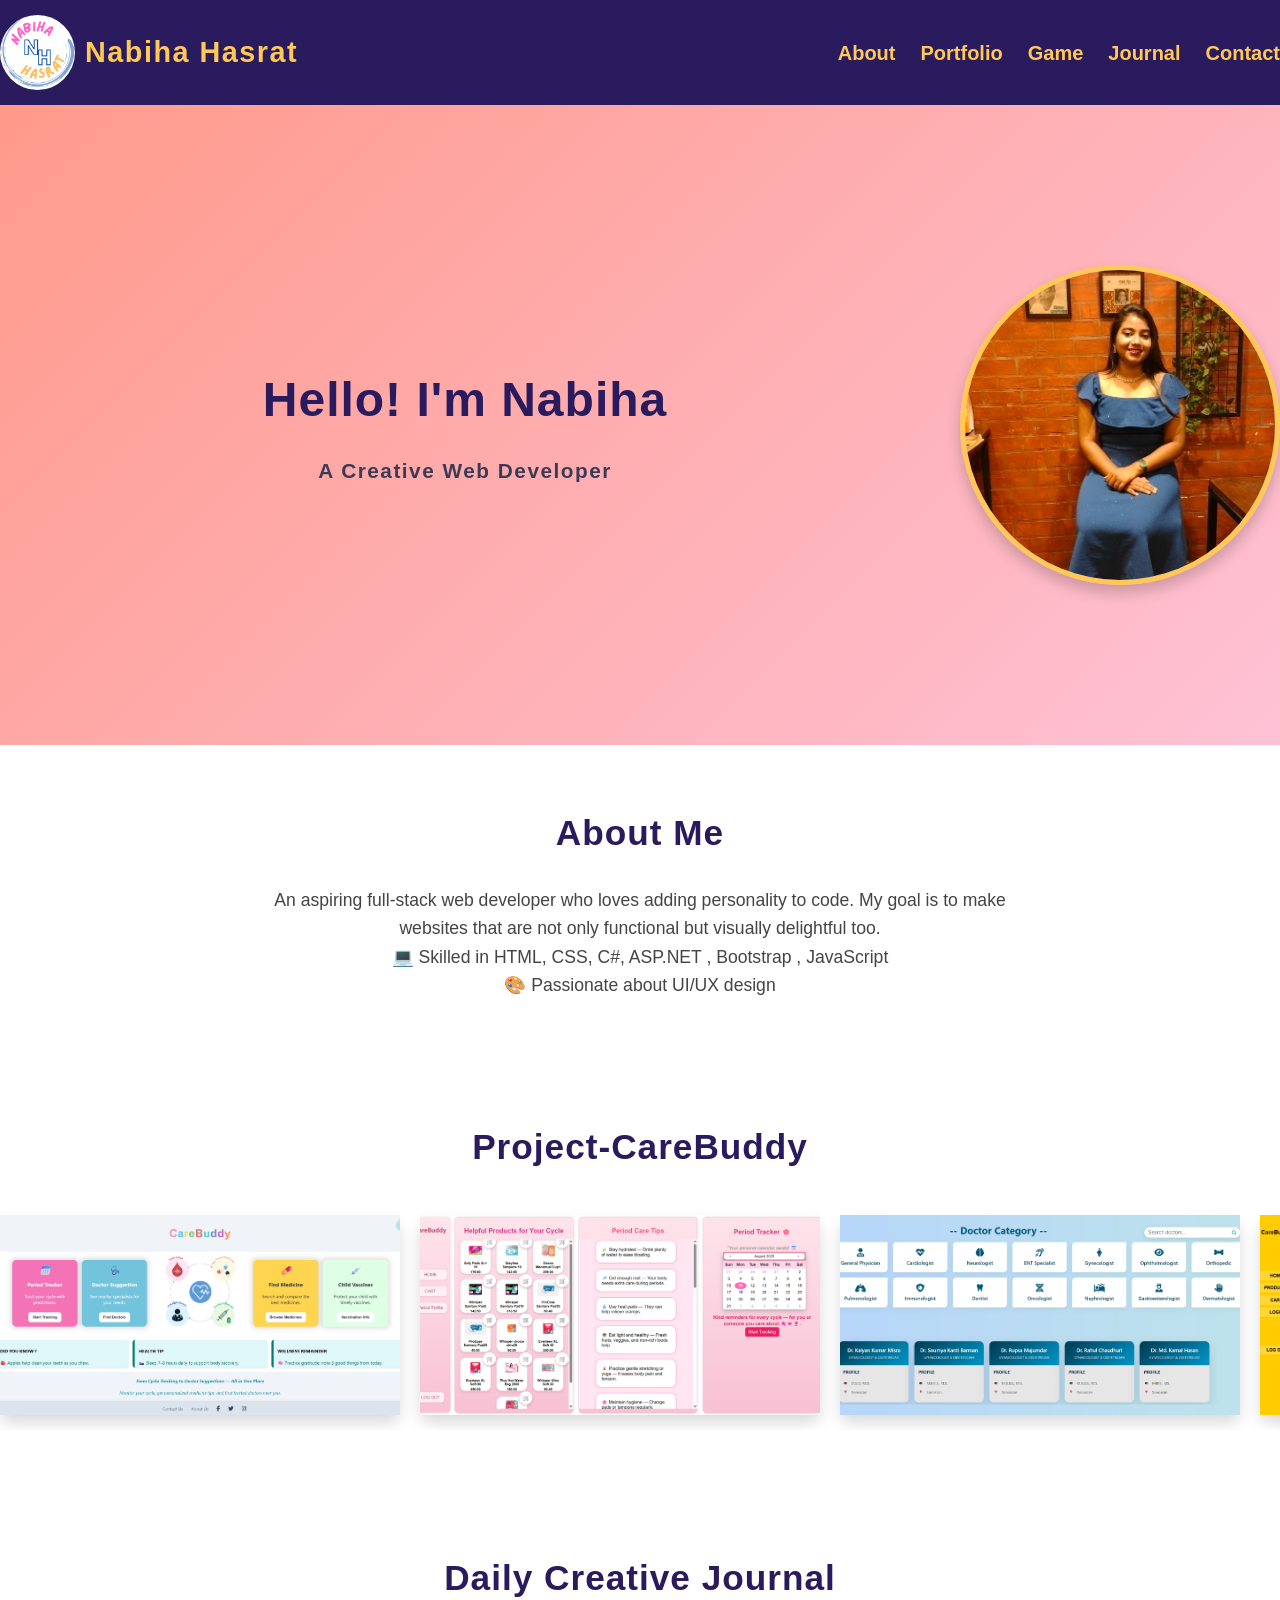
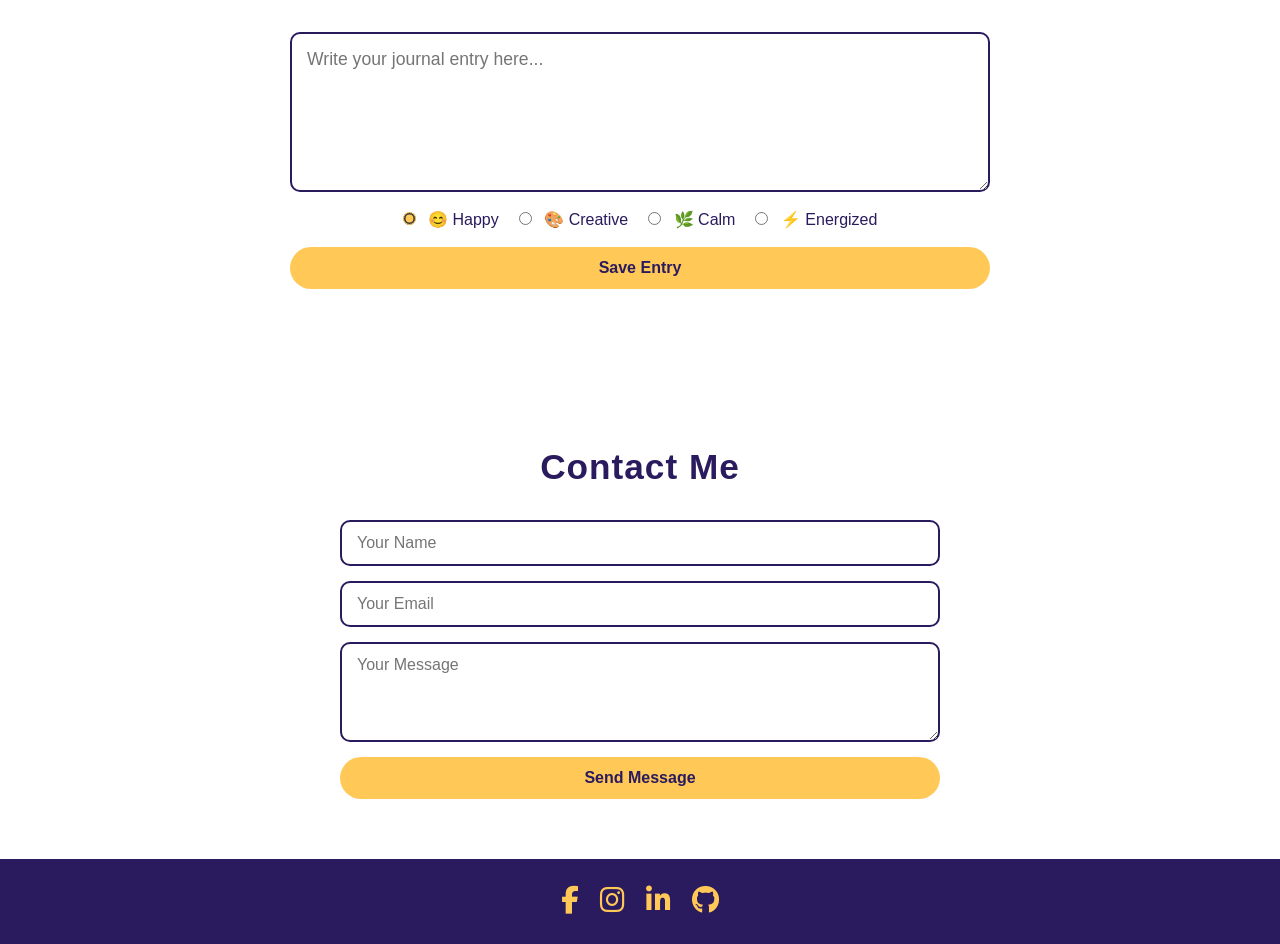
<file: index.html>
<!DOCTYPE html>
<html lang="en">
<head>
  <meta charset="UTF-8" />
  <meta name="viewport" content="width=device-width, initial-scale=1" />
  <title>Creative Portfolio - Your Name</title>
  <link  rel="stylesheet"  href="https://cdnjs.cloudflare.com/ajax/libs/font-awesome/6.5.1/css/all.min.css"  integrity="sha512-DTOQO9RWCH3ppGqcWaEA1BIZOC6xxalwEsw9c2QQeAIftl+Vegovlnee1c9QX4TctnWMn13TZye+giMm8e2LwA=="  crossorigin="anonymous" referrerpolicy="no-referrer"/>
  <link rel="stylesheet" href="HomePage.css" />
</head>
<body>
  <header>
    <div class="container header-container">
      <div class="logo">
        <img src="NabihaHasratLogo.png" alt="Logo" class="logo-img" />
        <span>Nabiha Hasrat</span>
      </div>

      <nav>
        <ul class="nav-links">
          <li><a href="#about">About</a></li>
          <li><a href="#portfolio">Portfolio</a></li>
          <li><a href="SimonSaysGame.html">Game</a></li>
          <li><a href="#journal">Journal</a></li>
          <li><a href="#contact">Contact</a></li>
        </ul>
      </nav>
    </div>
  </header>

<section class="hero">
  <div class="container hero-content-sides">
     <!-- <img src="MyImage.jpg" class="hero-photo left" /> -->
    
    <div class="hero-text-center">
      <h2> Hello! I'm Nabiha</h2>
      <p>A Creative Web Developer</p>
    </div>
    
    <img src="MyImage.jpg" class="hero-photo right" />
  </div>
</section>


  <section id="about" class="about-section">
    <div class="container">
      <h2>About Me</h2>
      <p>An aspiring full-stack web developer who loves adding personality to code. My goal is to make websites that are not only functional but visually delightful too.
       <br>💻 Skilled in HTML, CSS, C#, ASP.NET , Bootstrap , JavaScript 
       <br>🎨 Passionate about UI/UX design</p>
    </div>
  </section>

  <section id="portfolio" class="portfolio-section">
  <div class="container">
    <h2>Project-CareBuddy</h2>

    <div class="portfolio-slider">
      <div class="slide">
        <img src="ClientLinkPage.png" alt="Project 1" />
      </div>
      <div class="slide">
        <img src="PeriodTracker.png" alt="Project 2" />
      </div>
      <div class="slide">
        <img src="FindDoctors.png" alt="Project 3" />
      </div>
      <div class="slide">
        <img src="E-Commerce.png" alt="Project 4" />
      </div>
      <div class="slide">
        <img src="Vaccination.png" alt="Project 5" />
      </div>
    </div>
  </div>
</section>

  <section id="journal" class="journal-section">
    <div class="container">
      <h2>Daily Creative Journal</h2>
      <form id="journalForm">
        <textarea id="journalEntry" rows="6" placeholder="Write your journal entry here..." required></textarea>
        <div class="mood-tags">
          <label><input type="radio" name="mood" value="happy" checked /> 😊 Happy</label>
          <label><input type="radio" name="mood" value="creative" /> 🎨 Creative</label>
          <label><input type="radio" name="mood" value="calm" /> 🌿 Calm</label>
          <label><input type="radio" name="mood" value="energized" /> ⚡ Energized</label>
        </div>
        <button type="submit" class="btn">Save Entry</button>
      </form>
      <div id="entries" class="entries"></div>
    </div>
  </section>

  <section id="contact" class="contact-section">
    <div class="container">
      <h2>Contact Me</h2>
      <form>
        <input type="text" placeholder="Your Name" required />
        <input type="email" placeholder="Your Email" required />
        <textarea placeholder="Your Message" rows="4" required></textarea>
        <button type="submit" class="btn">Send Message</button>
      </form>
    </div>
  </section>
<footer>
<div class="social-icons">
  <a href="#" target="_blank" aria-label="Facebook" rel="noopener noreferrer">
    <i class="fab fa-facebook-f"></i>
  </a>
  <a href="#" target="_blank" aria-label="Twitter" rel="noopener noreferrer">
    <i class="fab fa-instagram"></i>
  </a>
  <a href="#" target="_blank" aria-label="LinkedIn" rel="noopener noreferrer">
    <i class="fab fa-linkedin-in"></i>
  </a>
  <a href="#" target="_blank" aria-label="GitHub" rel="noopener noreferrer">
    <i class="fab fa-github"></i>
  </a>
</div>
</footer>


  <script>
    // Simple journal entry save/display functionality
    const journalForm = document.getElementById('journalForm');
    const entriesContainer = document.getElementById('entries');

    journalForm.addEventListener('submit', e => {
      e.preventDefault();
      const entryText = document.getElementById('journalEntry').value.trim();
      const mood = document.querySelector('input[name="mood"]:checked').value;
      if (entryText) {
        const entryDiv = document.createElement('div');
        entryDiv.classList.add('entry', mood);
        entryDiv.textContent = entryText;
        entriesContainer.prepend(entryDiv);
        journalForm.reset();
      }
    });

  </script>
</body>
</html>
</file>
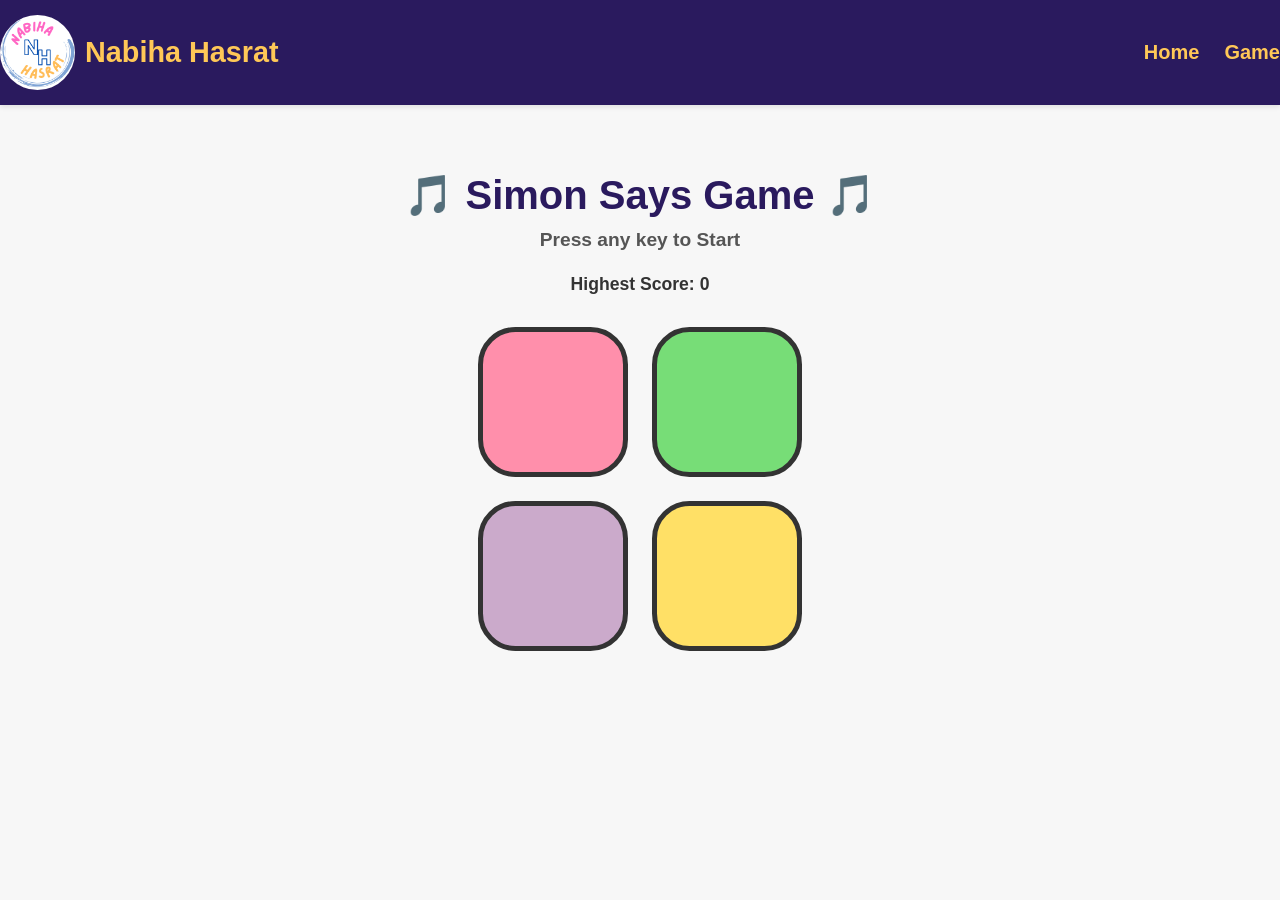
<file: SimonSaysGame.html>
<!DOCTYPE html>
<html lang="en">
<head>
  <meta charset="UTF-8" />
  <meta name="viewport" content="width=device-width, initial-scale=1.0"/>
  <title>Simon Says Game</title>
  <link rel="stylesheet" href="SimonSaysGame.css"/>
</head>
<body>
  <!-- Navbar -->
  <header>
    <div class="container header-container">
      <div class="logo">
        <img src="NabihaHasratLogo.png" alt="Logo" class="logo-img" />
        <span>Nabiha Hasrat</span>
      </div>
      <nav>
        <ul class="nav-links">
          <!-- <li><a href="#about">About</a></li> -->
          <li><a href="HomePage.html">Home</a></li>
          <li><a href="SimonSaysGame.html">Game</a></li>
          <!-- <li><a href="#journal">Journal</a></li>
          <li><a href="#contact">Contact</a></li> -->
        </ul>
      </nav>
    </div>
  </header>

  <!-- Game Section -->
  <main class="game-container">
    <h1 class="game-title">🎵 Simon Says Game 🎵</h1>
    <h3 class="game-status">Press any key to Start</h3>
    <h4 class="score-display">Highest Score: <span id="highestScore">0</span></h4>

    <div class="btn-container">
      <div class="rowOne">
        <div class="btn pink" type="button" id="pink"></div>
        <div class="btn green" type="button" id="green"></div>
      </div>
      <div class="rowTwo">
        <div class="btn purple" type="button" id="purple"></div>
        <div class="btn yellow" type="button" id="yellow"></div>
      </div>
    </div>
  </main>

  <script src="SimonSaysGame.js"></script>
</body>
</html>
</file>
<file: HomePage.css>
/* Reset & base */
* {
  box-sizing: border-box;
  margin: 0; padding: 0;
  font-family: 'Segoe UI', Tahoma, Geneva, Verdana, sans-serif;
}

body {
  background: #fff;
  color: #333;
  line-height: 1.6;
  min-height: 100vh;
}

/* Container */
.container {
  width: 100%;
  max-width: 1300px;
  margin: auto;
  align-items: center;
}

/* Header */
header {
  background: #2a1a5e;
  color: #fff;
  padding: 15px 0;
  box-shadow: 0 2px 5px rgba(0,0,0,0.1);
}

.header-container {
  display: flex;
  justify-content: space-between;  
}

.logo {
  font-size: 1.8rem;
  font-weight: bold;
  letter-spacing: 1.5px;
  color: #ffc857;
}

nav ul {
  list-style: none;
  display: flex;
}

nav ul li {
  margin-left: 25px;
}

nav ul li a {
  color: #ffc857;
  text-decoration: none;
  font-size: 20px;
  font-weight: 600;
  transition: color 0.3s ease;
}

nav ul li a:hover {
  color: #f4f1de;
}

/* Hero */
.hero {
  background: linear-gradient(135deg, #ff9a8b, #fecfef, #dcc0f0 , #be93e0);
  background-size: 400% 400%;
  animation: colorShift 12s ease infinite;
  padding: 100px 0;
  text-align: center;
  color: #3d3a56;
  font-weight: bold;
}

/* @keyframes colorShift {
  0%, 100% {background-position: 0% 50%;}
  50% {background-position: 100% 50%;}
} */

@keyframes colorShift {
  0%   { background-position: 0% 50%; }
  25%  { background-position: 50% 50%; }
  50%  { background-position: 100% 50%; }
  75%  { background-position: 50% 50%; }
  100% { background-position: 0% 50%; }
}


.hero-content h2 {
  font-size: 3rem;
  margin-bottom: 15px;
}

.hero-content p {
  font-size: 1.3rem;
  letter-spacing: 1.5px;
}

/* Sections */
section {
  padding: 60px 0;
}

h2 {
  font-size: 2.2rem;
  text-align: center;
  color: #2a1a5e;
  margin-bottom: 25px;
  letter-spacing: 1px;
}

/* About */
.about-section p {
  max-width: 750px;
  margin: 0 auto;
  font-size: 1.1rem;
  text-align: center;
  color: #444;
}

/* Portfolio */
.portfolio-section .gallery-grid {
  display: grid;
  grid-template-columns: repeat(auto-fill, minmax(260px, 1fr));
  gap: 20px;
}

.gallery-item {
  position: relative;
  height: 180px;
  border-radius: 10px;
  background-size: cover;
  background-position: center;
  cursor: pointer;
  box-shadow: 0 8px 15px rgba(0,0,0,0.2);
  transition: transform 0.3s ease;
}

.gallery-item:hover {
  transform: scale(1.05);
}

.gallery-item .overlay {
  position: absolute;
  bottom: 0;
  left: 0; right: 0;
  background: rgba(42, 26, 94, 0.75);
  color: #ffc857;
  padding: 15px;
  font-weight: 700;
  border-radius: 0 0 10px 10px;
  opacity: 0;
  transition: opacity 0.3s ease;
}

.gallery-item:hover .overlay {
  opacity: 1;
}

/* Journal */
.journal-section form {
  max-width: 700px;
  margin: 0 auto 30px auto;
  display: flex;
  flex-direction: column;
  gap: 15px;
}
.journal-section p{
    justify-content: center;
}
.journal-section textarea {
  padding: 15px;
  border: 2px solid #2a1a5e;
  border-radius: 10px;
  font-size: 1.1rem;
  resize: vertical;
  transition: border-color 0.3s ease;
}

.journal-section textarea:focus {
  border-color: #ffc857;
  outline: none;
}

.mood-tags {
  display: flex;
  justify-content: center;
  gap: 20px;
  flex-wrap: wrap;
}

.mood-tags label {
  cursor: pointer;
  font-size: 1rem;
  color: #2a1a5e;
  user-select: none;
}

.mood-tags input[type="radio"] {
  margin-right: 8px;
  accent-color: #ffc857;
}

.btn {
  background-color: #ffc857;
  border: none;
  padding: 12px 25px;
  font-weight: 700;
  border-radius: 25px;
  cursor: pointer;
  color: #2a1a5e;
  font-size: 1rem;
  transition: background-color 0.3s ease;
}

.btn:hover {
  background-color: #e6ac3c;
}

/* Entries */
.entries {
  max-width: 700px;
  margin: 0 auto;
  display: flex;
  flex-direction: column;
  gap: 15px;
}

.entry {
  padding: 15px 20px;
  border-radius: 12px;
  box-shadow: 0 4px 8px rgba(42, 26, 94, 0.1);
  font-size: 1.05rem;
  color: #2a1a5e;
  white-space: pre-wrap;
}

/* Mood colors */
.entry.happy {
  background-color: #ffefc1;
  border-left: 6px solid #ffb347;
}

.entry.creative {
  background-color: #d6ccff;
  border-left: 6px solid #7e65d4;
}

.entry.calm {
  background-color: #c9f8f1;
  border-left: 6px solid #4bb6a7;
}

.entry.energized {
  background-color: #ffd5dc;
  border-left: 6px solid #f76270;
}

/* Contact */
.contact-section form {
  max-width: 600px;
  margin: 0 auto;
  display: flex;
  flex-direction: column;
  gap: 15px;
}

.contact-section input,
.contact-section textarea {
  padding: 12px 15px;
  border: 2px solid #2a1a5e;
  border-radius: 10px;
  font-size: 1rem;
  transition: border-color 0.3s ease;
}

.contact-section input:focus,
.contact-section textarea:focus {
  border-color: #ffc857;
  outline: none;
}

/* Footer */
footer {
  background-color: #2a1a5e;
  color: #ffc857;
  text-align: center;
  padding: 20px 0;
  font-weight: 600;
  letter-spacing: 1px;
}

/* Responsive */
@media (max-width: 768px) {
  nav ul {
    flex-direction: column;
    text-align: center;
    gap: 12px;
  }
  .header-container {
    flex-direction: column;
    gap: 10px;
  }
  .hero-content h2 {
    font-size: 2.2rem;
  }
}
.hero-content-sides {
  display: flex;
  align-items: center;
  justify-content: space-between;
  gap: 30px;
  padding: 60px 0;
  flex-wrap: wrap;
}

.hero-photo {
  width: 320px;
  height: 320px;
  object-fit:cover;
  border-radius: 50%;
  border: 5px solid #ffc857; /* Accent border */
  box-shadow: 0 8px 15px rgba(0, 0, 0, 0.2);
  transition: transform 0.3s ease, box-shadow 0.3s ease;
  cursor: pointer;
  flex-shrink: 0;
}

.hero-photo:hover {
  transform: scale(1.1);
  box-shadow: 0 15px 30px rgba(0, 0, 0, 0.35);
}

.hero-text-center {
  flex: 1 1 300px;
  text-align: center;
  color: #3d3a56;
  min-width: 220px;
}

.hero-text-center h2 {
  font-size: 3rem;
  margin-bottom: 15px;
  font-weight: bold;
}

.hero-text-center p {
  font-size: 1.3rem;
  letter-spacing: 1.5px;
}

/* Responsive: stack on smaller screens */
@media (max-width: 768px) {
  .hero-content-sides {
    flex-direction: column;
    padding: 40px 0;
  }

  .hero-photo {
    width: 120px;
    height: 120px;
  }

  .hero-text-center {
    margin: 20px 0;
  }
}
/* Portfolio Slider - Horizontal Scrolling */
.portfolio-slider {
  display: flex;
  gap: 20px;
  overflow-x: auto;
  padding: 15px 0;
  scroll-behavior: smooth;
  -webkit-overflow-scrolling: touch;
}

.portfolio-slider::-webkit-scrollbar {
  height: 8px;
}

.portfolio-slider::-webkit-scrollbar-thumb {
  background: #ffc857; /* accent color */
  border-radius: 4px;
}

.portfolio-slider::-webkit-scrollbar-track {
  background: #f1f1f1;
}

.slide {
  flex: 0 0 auto;
  width: 400px;
  height: 200px;
  border-radius: 10px;
  background-size: cover;
  box-shadow: 0 8px 15px rgba(0,0,0,0.15);
  transition: transform 0.3s ease;
  cursor: pointer;
}

.slide img {
  width: 100%;
  height: 100%;
  object-fit: cover;
}

.slide:hover {
  transform: scale(1.05);
}
.logo {
  display: flex;
  align-items: center;
  gap: 10px; /* space between image and text */
  font-size: 1.8rem;
  font-weight: bold;
  color: #ffc857; /* keep your existing logo text color */
}

.logo-img {
  width: 75px;          /* adjust width to fit nicely */
  height: 75px;         /* keep the height equal to width for square */
  object-fit: contain;  /* ensure image fits nicely */
  border-radius: 50%;   /* optional: rounded corners for style */
}
.social-icons {
  display: flex;
  gap: 20px;
  justify-content: center; /* Center the icons */
  align-items: center;
}

.social-icons a {
  color: #ffc857; /* Accent color */
  font-size: 28px;
  transition: color 0.3s ease;
  text-decoration: none;
}

.social-icons a:hover {
  color: #f4f1de;
}
</file>
<file: SimonSaysGame.css>
/* Reset & Base */
body {
  text-align: center;
  margin: 0;
  font-family: "Poppins", sans-serif;
  background: #f7f7f7;
}

/* Game Container */
.game-container {
  padding: 40px 20px;
}

.game-title {
  font-size: 2.5rem;
  margin-bottom: 10px;
  color: #2a1a5e;
}

.game-status {
  font-size: 1.2rem;
  margin: 10px 0;
  color: #555;
}

.score-display {
  font-size: 1.1rem;
  margin-bottom: 20px;
  color: #333;
  font-weight: bold;
}

/* Game Buttons */
.btn-container {
  display: flex;
  flex-direction: column;
  align-items: center;
}

.rowOne, .rowTwo {
  display: flex;
}

.btn {
  width: 140px;
  height: 140px;
  border-radius: 25%;
  border: 5px solid #333;
  margin: 12px;
  cursor: pointer;
  transition: transform 0.2s ease, box-shadow 0.2s ease;
}

.btn:hover {
  transform: scale(1.05);
  box-shadow: 0 0 20px rgba(0,0,0,0.3);
}

.pink { background-color: #ff8fab; }
.green { background-color: #77dd77; }
.purple { background-color: #cbaacb; }
.yellow { background-color: #ffe066; }

.flash { background-color: white !important; }
.userFlash { background-color: greenyellow !important; }

/* Navbar (from your portfolio, unchanged) */
.logo {
  display: flex;
  align-items: center;
  gap: 10px;
  font-size: 1.8rem;
  font-weight: bold;
  color: #ffc857;
}

.logo-img {
  width: 75px;
  height: 75px;
  object-fit: contain;
  border-radius: 50%;
}

.container {
  width: 100%;
  max-width: 1300px;
  margin: auto;
  align-items: center;
}

header {
  background: #2a1a5e;
  color: #fff;
  padding: 15px 0;
  box-shadow: 0 2px 5px rgba(0,0,0,0.1);
}

.header-container {
  display: flex;
  justify-content: space-between;
}
nav ul {
  list-style: none;
  display: flex;
}

nav ul li {
  margin-left: 25px;
}

nav ul li a {
  color: #ffc857;
  text-decoration: none;
  font-size: 20px;
  font-weight: 600;
  transition: color 0.3s ease;
}

nav ul li a:hover {
  color: #f4f1de;
}
</file>
